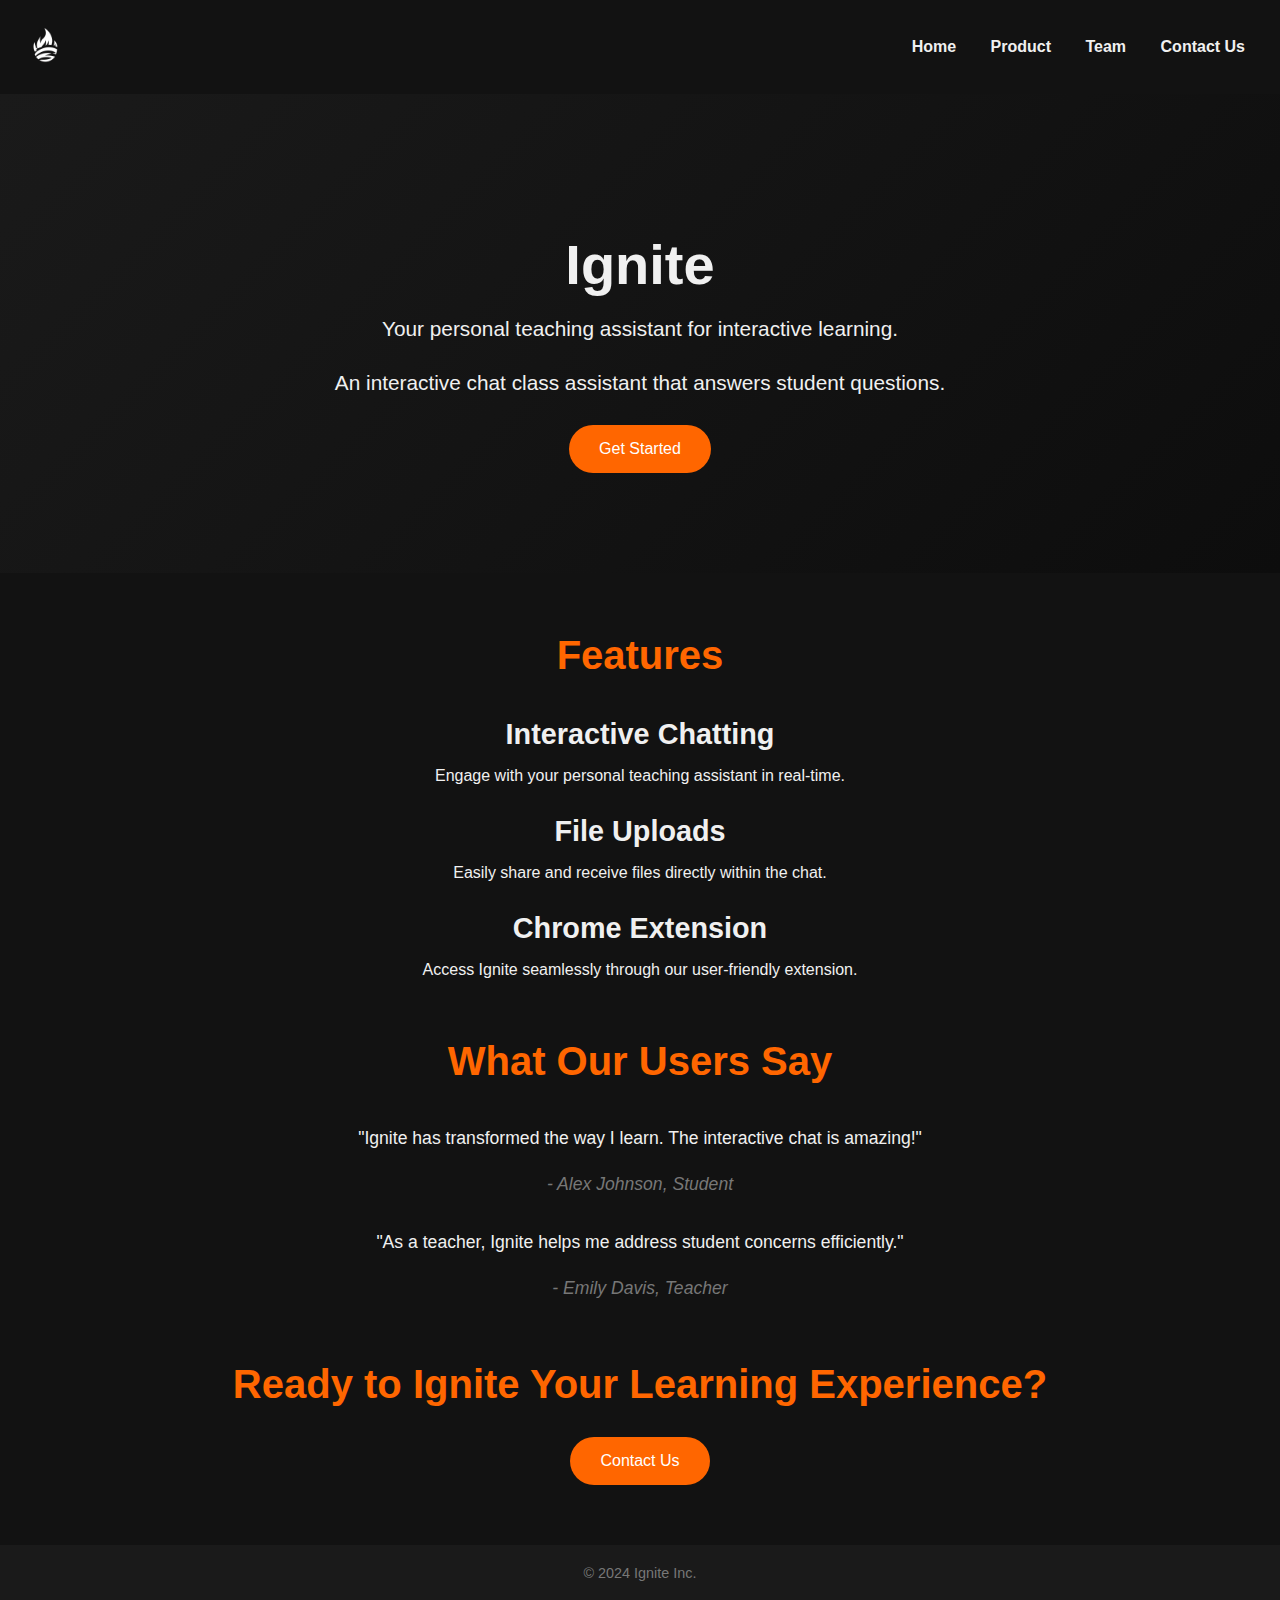
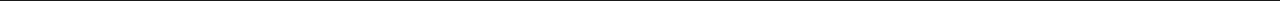
<file: index.html>
<!DOCTYPE html>
<html lang="en">
<head>
    <meta charset="UTF-8">
    <title>Ignite - Home</title>
    <link rel="stylesheet" href="style.css">
</head>
<body>
    <header>
        <div class="logo">
            <img src="logo.png" alt="Ignite Logo">
        </div>
        <nav>
            <a href="index.html">Home</a>
            <a href="product.html">Product</a>
            <a href="team.html">Team</a>
            <a href="contact.html">Contact Us</a>
        </nav>
    </header>
    <main>
        <section class="hero">
            <h1>Ignite</h1>
            <p>Your personal teaching assistant for interactive learning.</p>
            <p>An interactive chat class assistant that answers student questions.</p>
            <a href="product.html" class="cta-button">Get Started</a>
        </section>

        <section class="features">
            <h2>Features</h2>
            <div class="feature-item">
                <h3>Interactive Chatting</h3>
                <p>Engage with your personal teaching assistant in real-time.</p>
            </div>
            <div class="feature-item">
                <h3>File Uploads</h3>
                <p>Easily share and receive files directly within the chat.</p>
            </div>
            <div class="feature-item">
                <h3>Chrome Extension</h3>
                <p>Access Ignite seamlessly through our user-friendly extension.</p>
            </div>
        </section>

        <section class="testimonials">
            <h2>What Our Users Say</h2>
            <div class="testimonial-item">
                <p>"Ignite has transformed the way I learn. The interactive chat is amazing!"</p>
                <p class="user">- Alex Johnson, Student</p>
            </div>
            <div class="testimonial-item">
                <p>"As a teacher, Ignite helps me address student concerns efficiently."</p>
                <p class="user">- Emily Davis, Teacher</p>
            </div>
        </section>

        <section class="cta-section">
            <h2>Ready to Ignite Your Learning Experience?</h2>
            <a href="contact.html" class="cta-button">Contact Us</a>
        </section>
    </main>
    <footer>
        &copy; 2024 Ignite Inc.
    </footer>
</body>
</html>
</file>
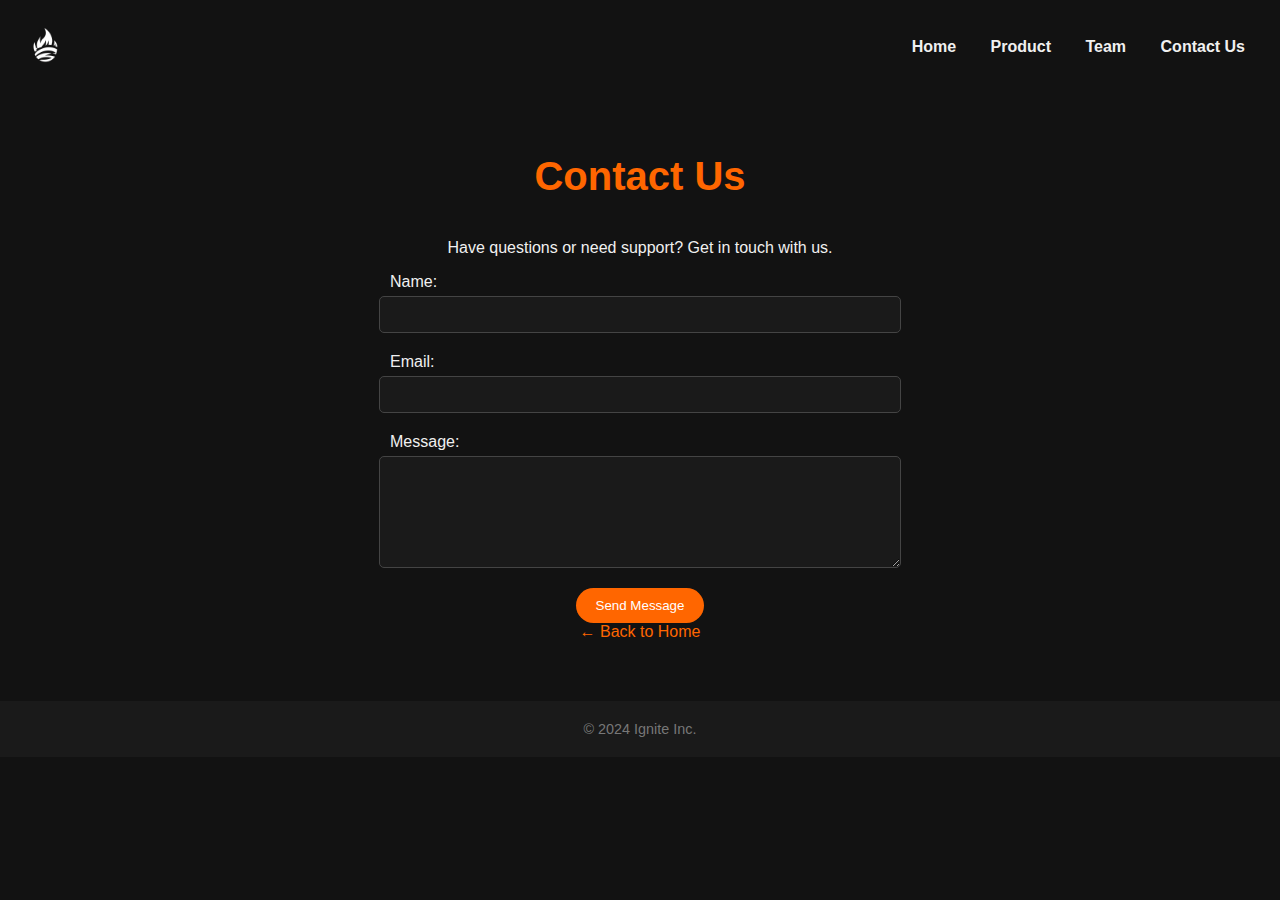
<file: contact.html>
<!DOCTYPE html>
<html lang="en">
<head>
    <meta charset="UTF-8">
    <title>Ignite - Contact Us</title>
    <link rel="stylesheet" href="style.css">
</head>
<body>
    <header>
        <div class="logo">
            <img src="logo.png" alt="Ignite Logo">
        </div>
        <nav>
            <a href="index.html">Home</a>
            <a href="product.html">Product</a>
            <a href="team.html">Team</a>
            <a href="contact.html">Contact Us</a>
        </nav>
    </header>
    <main>
        <section class="contact-form">
            <h2>Contact Us</h2>
            <p>Have questions or need support? Get in touch with us.</p>
            <form action="#" method="post">
                <label for="name">Name:</label>
                <input type="text" id="name" name="name" required>
    
                <label for="email">Email:</label>
                <input type="email" id="email" name="email" required>
    
                <label for="message">Message:</label>
                <textarea id="message" name="message" rows="6" required></textarea>
    
                <button type="submit">Send Message</button>
            </form>
            <a href="index.html" class="back-link">← Back to Home</a>
        </section>
    </main>
    <footer>
        &copy; 2024 Ignite Inc.
    </footer>
</body>
</html>
</file>
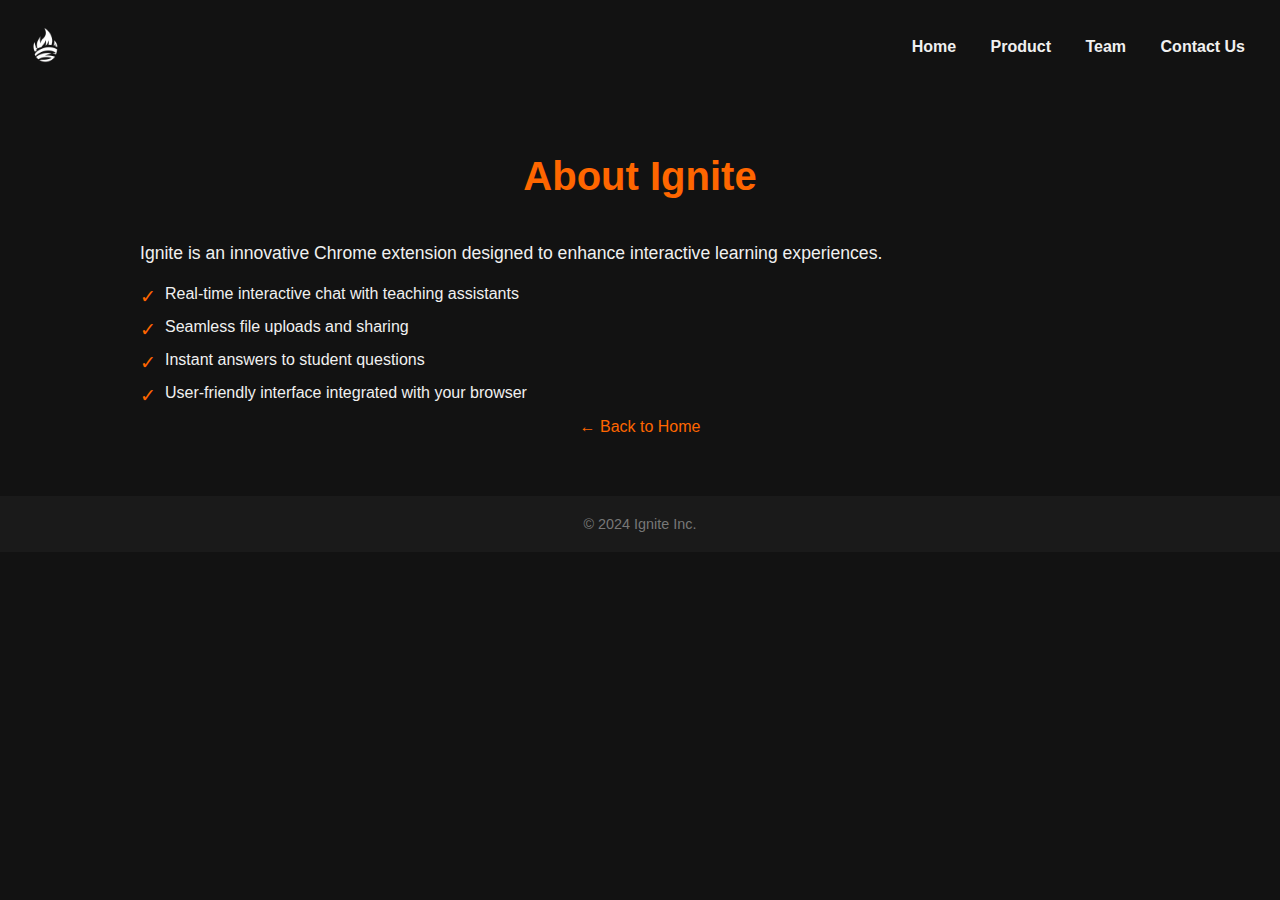
<file: product.html>
<!DOCTYPE html>
<html lang="en">
<head>
    <meta charset="UTF-8">
    <title>Ignite - Product</title>
    <link rel="stylesheet" href="style.css">
</head>
<body>
    <header>
        <div class="logo">
            <img src="logo.png" alt="Ignite Logo">
        </div>
        <nav>
            <a href="index.html">Home</a>
            <a href="product.html">Product</a>
            <a href="team.html">Team</a>
            <a href="contact.html">Contact Us</a>
        </nav>
    </header>
    <main>
        <section class="product-info">
            <h2>About Ignite</h2>
            <p>Ignite is an innovative Chrome extension designed to enhance interactive learning experiences.</p>
            <ul>
                <li>Real-time interactive chat with teaching assistants</li>
                <li>Seamless file uploads and sharing</li>
                <li>Instant answers to student questions</li>
                <li>User-friendly interface integrated with your browser</li>
            </ul>
            <a href="index.html" class="back-link">← Back to Home</a>
        </section>
    </main>
    <footer>
        &copy; 2024 Ignite Inc.
    </footer>
</body>
</html>
</file>
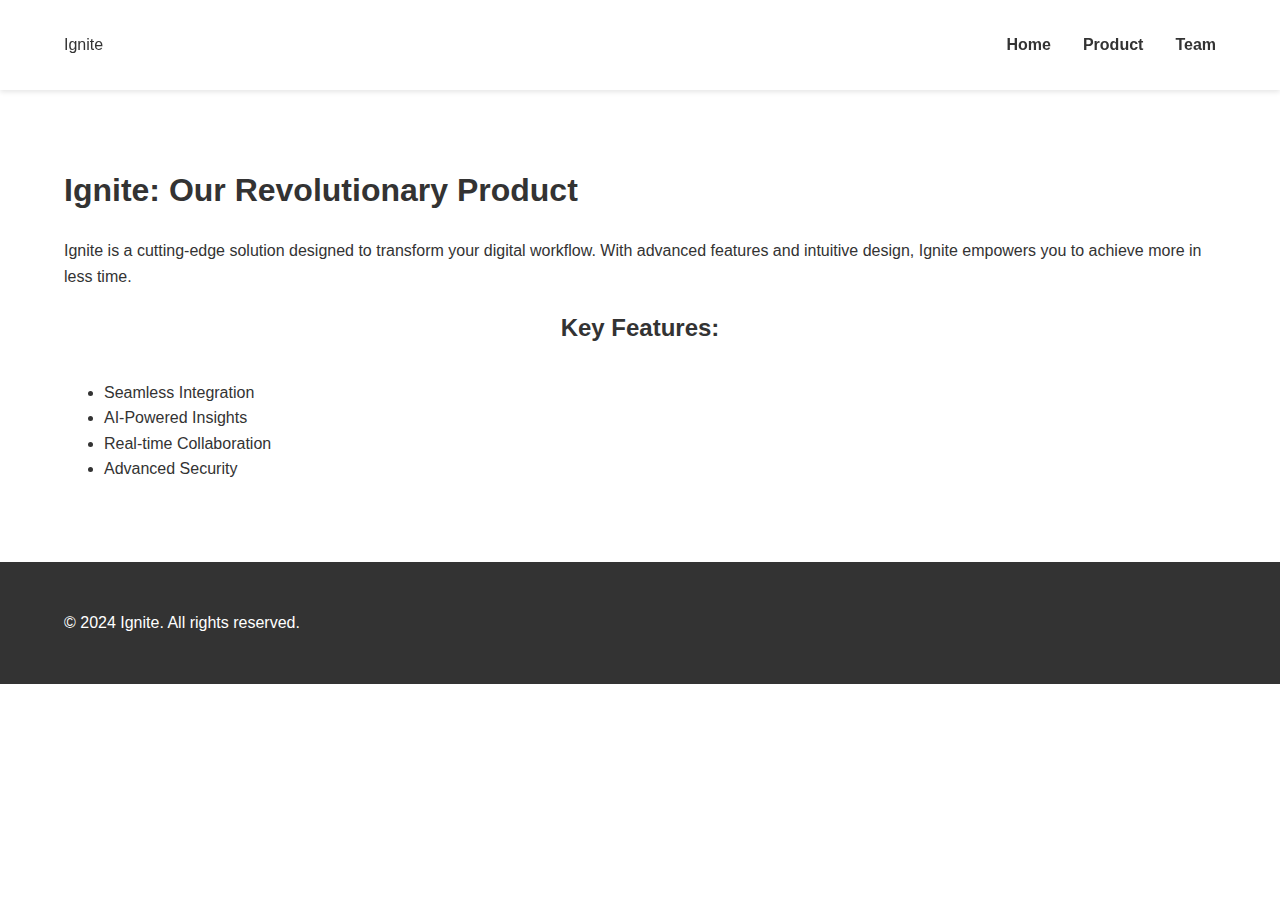
<file: claude/product.html>
<!DOCTYPE html>
<html lang="en">
<head>
    <meta charset="UTF-8">
    <meta name="viewport" content="width=device-width, initial-scale=1.0">
    <title>Ignite - Our Product</title>
    <link rel="stylesheet" href="styles.css">
</head>
<body>
    <header>
        <nav>
            <div class="logo">Ignite</div>
            <ul>
                <li><a href="index.html">Home</a></li>
                <li><a href="product.html">Product</a></li>
                <li><a href="team.html">Team</a></li>
            </ul>
        </nav>
    </header>
    <main>
        <section class="product">
            <h1>Ignite: Our Revolutionary Product</h1>
            <p>Ignite is a cutting-edge solution designed to transform your digital workflow. With advanced features and intuitive design, Ignite empowers you to achieve more in less time.</p>
            <h2>Key Features:</h2>
            <ul>
                <li>Seamless Integration</li>
                <li>AI-Powered Insights</li>
                <li>Real-time Collaboration</li>
                <li>Advanced Security</li>
            </ul>
        </section>
    </main>
    <footer>
        <p>&copy; 2024 Ignite. All rights reserved.</p>
    </footer>
</body>
</html>
</file>
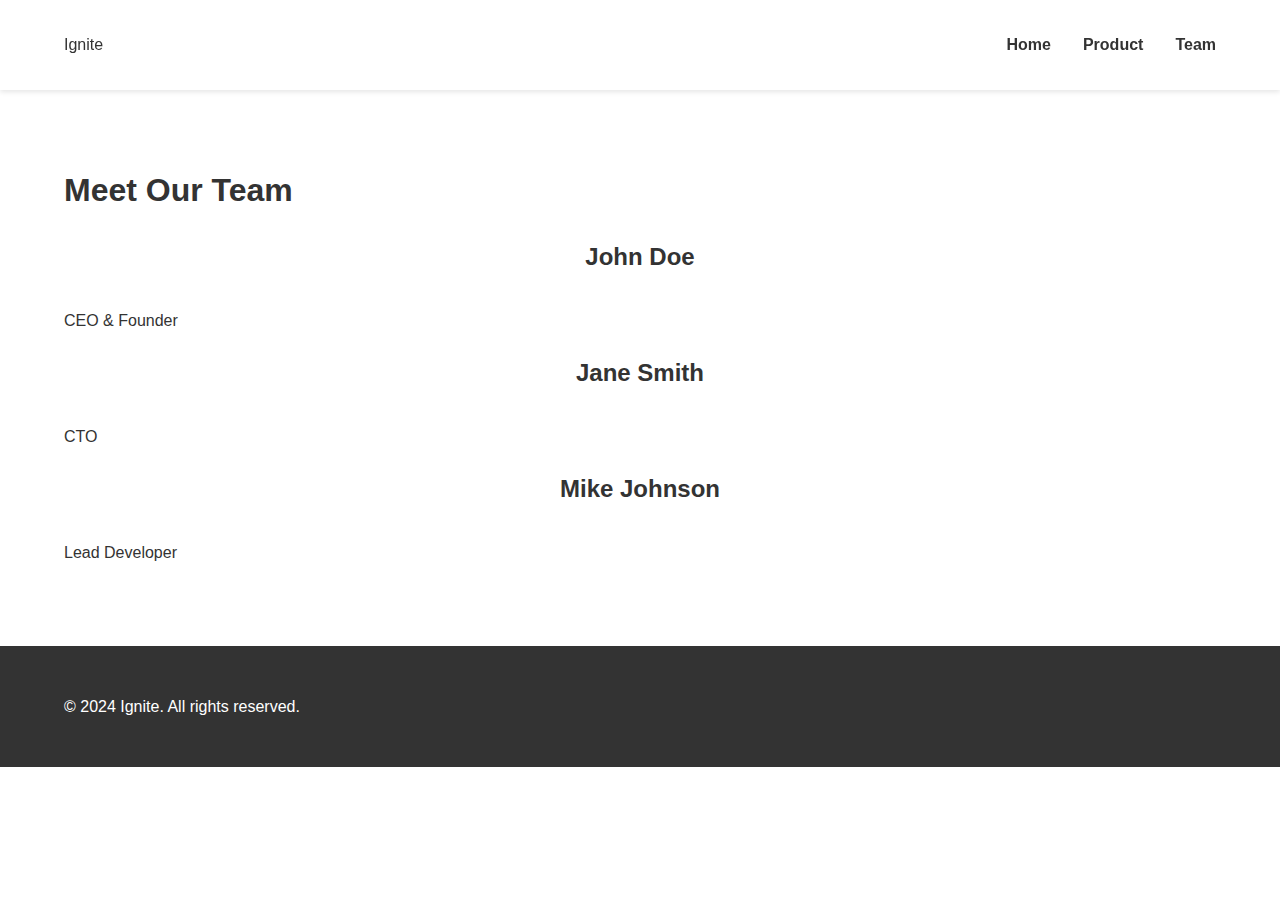
<file: claude/team.html>
<!DOCTYPE html>
<html lang="en">
<head>
    <meta charset="UTF-8">
    <meta name="viewport" content="width=device-width, initial-scale=1.0">
    <title>Ignite - Our Team</title>
    <link rel="stylesheet" href="styles.css">
</head>
<body>
    <header>
        <nav>
            <div class="logo">Ignite</div>
            <ul>
                <li><a href="index.html">Home</a></li>
                <li><a href="product.html">Product</a></li>
                <li><a href="team.html">Team</a></li>
            </ul>
        </nav>
    </header>
    <main>
        <section class="team">
            <h1>Meet Our Team</h1>
            <div class="team-members">
                <div class="member">
                    <h2>John Doe</h2>
                    <p>CEO & Founder</p>
                </div>
                <div class="member">
                    <h2>Jane Smith</h2>
                    <p>CTO</p>
                </div>
                <div class="member">
                    <h2>Mike Johnson</h2>
                    <p>Lead Developer</p>
                </div>
            </div>
        </section>
    </main>
    <footer>
        <p>&copy; 2024 Ignite. All rights reserved.</p>
    </footer>
</body>
</html>
</file>
<file: style.css>
/* Minimalist High-Tech Style */
body {
    margin: 0;
    font-family: 'Segoe UI', Tahoma, Geneva, Verdana, sans-serif;
    color: #f0f0f0;
    background-color: #121212;
}

header {
    display: flex;
    justify-content: space-between;
    align-items: center;
    padding: 20px;
}

.logo img {
    height: 50px;
}

nav a {
    margin: 0 15px;
    color: #f0f0f0;
    text-decoration: none;
    font-weight: bold;
    position: relative;
}

nav a::after {
    content: '';
    display: block;
    width: 0%;
    height: 2px;
    background-color: #ff6600;
    transition: width 0.3s;
    position: absolute;
    bottom: -5px;
    left: 0;
}

nav a:hover::after {
    width: 100%;
}

.hero {
    text-align: center;
    padding: 100px 20px;
    background: linear-gradient(135deg, #1a1a1a, #0d0d0d);
}

.hero h1 {
    font-size: 3.5em;
    margin-bottom: 20px;
}

.hero p {
    font-size: 1.3em;
    margin-bottom: 30px;
}

.cta-button {
    display: inline-block;
    padding: 15px 30px;
    background-color: #ff6600;
    color: #fff;
    text-decoration: none;
    border-radius: 30px;
    transition: background-color 0.3s;
}

.cta-button:hover {
    background-color: #e65c00;
}

.features, .testimonials, .cta-section, .contact-form, .product-info, .team {
    max-width: 1000px;
    margin: 60px auto;
    padding: 0 20px;
    text-align: center;
}

.features h2, .testimonials h2, .cta-section h2, .contact-form h2, .product-info h2, .team h2 {
    font-size: 2.5em;
    margin-bottom: 40px;
    color: #ff6600;
}

.feature-item, .testimonial-item {
    margin-bottom: 30px;
}

.feature-item h3 {
    font-size: 1.8em;
    margin-bottom: 10px;
}

.testimonial-item p {
    font-size: 1.1em;
    line-height: 1.6em;
}

.testimonial-item .user {
    margin-top: 10px;
    font-style: italic;
    color: #777;
}

.cta-section h2 {
    margin-bottom: 30px;
}

.product-info p, .team p {
    font-size: 1.1em;
    line-height: 1.6em;
    text-align: left;
}

.product-info ul {
    list-style-type: none;
    padding: 0;
    text-align: left;
}

.product-info ul li {
    padding-left: 25px;
    position: relative;
    margin-bottom: 15px;
}

.product-info ul li::before {
    content: '\2713';
    position: absolute;
    left: 0;
    color: #ff6600;
    font-size: 1.2em;
}

.team-member {
    display: flex;
    align-items: center;
    margin-bottom: 40px;
    text-align: left;
}

.team-member img {
    border-radius: 50%;
    width: 120px;
    margin-right: 20px;
}

.team-member h3 {
    font-size: 1.5em;
    margin-bottom: 5px;
}

.team-member p {
    font-size: 1em;
    line-height: 1.6em;
}

.back-link {
    color: #ff6600;
    text-decoration: none;
    font-size: 1em;
}

.back-link:hover {
    text-decoration: underline;
}

footer {
    text-align: center;
    padding: 20px;
    background-color: #1a1a1a;
    font-size: 0.9em;
    color: #777;
}

footer a {
    color: #ff6600;
}

.contact-form form {
    display: flex;
    flex-direction: column;
    align-items: center;
}

.contact-form label {
    width: 100%;
    max-width: 500px;
    text-align: left;
    margin-bottom: 5px;
    font-size: 1em;
}

.contact-form input, .contact-form textarea {
    width: 100%;
    max-width: 500px;
    padding: 10px;
    margin-bottom: 20px;
    border: 1px solid #444;
    border-radius: 5px;
    background-color: #1a1a1a;
    color: #f0f0f0;
}

.contact-form button {
    padding: 10px 20px;
    background-color: #ff6600;
    color: #fff;
    border: none;
    border-radius: 30px;
    cursor: pointer;
    transition: background-color 0.3s;
}

.contact-form button:hover {
    background-color: #e65c00;
}
</file>
<file: claude/styles.css>
:root {
    --primary-color: #4a90e2;
    --secondary-color: #f5a623;
    --text-color: #333;
    --background-color: #f4f4f4;
}

body {
    font-family: 'Arial', sans-serif;
    line-height: 1.6;
    color: var(--text-color);
    margin: 0;
    padding: 0;
}

header {
    background-color: #fff;
    box-shadow: 0 2px 5px rgba(0,0,0,0.1);
    position: fixed;
    width: 100%;
    z-index: 1000;
}

nav {
    display: flex;
    justify-content: space-between;
    align-items: center;
    padding: 1rem 5%;
}

.logo img {
    height: 40px;
}

nav ul {
    display: flex;
    list-style: none;
}

nav ul li {
    margin-left: 2rem;
}

nav ul li a {
    color: var(--text-color);
    text-decoration: none;
    font-weight: bold;
}

main {
    padding-top: 80px;
}

.hero {
    background-color: var(--primary-color);
    color: #fff;
    text-align: center;
    padding: 4rem 1rem;
}

.hero h1 {
    font-size: 3rem;
    margin-bottom: 1rem;
}

.cta-button {
    display: inline-block;
    background-color: var(--secondary-color);
    color: #fff;
    padding: 0.8rem 2rem;
    text-decoration: none;
    border-radius: 5px;
    font-weight: bold;
    transition: background-color 0.3s ease;
}

.cta-button:hover {
    background-color: #e69100;
}

section {
    padding: 4rem 5%;
}

h2 {
    text-align: center;
    margin-bottom: 2rem;
}

.feature-grid, .testimonial-grid, .pricing-grid {
    display: grid;
    grid-template-columns: repeat(auto-fit, minmax(250px, 1fr));
    gap: 2rem;
}

.feature-item, .testimonial-item, .pricing-item {
    background-color: #fff;
    padding: 2rem;
    border-radius: 5px;
    box-shadow: 0 2px 5px rgba(0,0,0,0.1);
    text-align: center;
}

.feature-item i {
    font-size: 2.5rem;
    color: var(--primary-color);
    margin-bottom: 1rem;
}

.testimonial-item cite {
    font-style: normal;
    font-weight: bold;
    display: block;
    margin-top: 1rem;
}

.pricing-item.featured {
    transform: scale(1.05);
    border: 2px solid var(--primary-color);
}

.pricing-item .price {
    font-size: 2rem;
    font-weight: bold;
    color: var(--primary-color);
}

.pricing-item ul {
    list-style: none;
    padding: 0;
    margin: 1rem 0;
}

.contact form {
    display: grid;
    gap: 1rem;
    max-width: 500px;
    margin: 0 auto;
}

.contact input, .contact textarea {
    width: 100%;
    padding: 0.8rem;
    border: 1px solid #ddd;
    border-radius: 5px;
}

footer {
    background-color: #333;
    color: #fff;
    padding: 2rem 5%;
}

.footer-content {
    display: grid;
    grid-template-columns: repeat(auto-fit, minmax(200px, 1fr));
    gap: 2rem;
}

.footer-section h3 {
    margin-bottom: 1rem;
}

.footer-section ul {
    list-style: none;
    padding: 0;
}

.footer-section ul li {
    margin-bottom: 0.5rem;
}

.footer-section a {
    color: #fff;
    text-decoration: none;
}

.social-icons a {
    font-size: 1.5rem;
    margin-right: 1rem;
}

.copyright {
    text-align: center;
    margin-top: 2rem;
}

@media (max-width: 768px) {
    nav ul {
        display: none;
    }
    
    .hero h1 {
        font-size: 2rem;
    }
}
</file>
